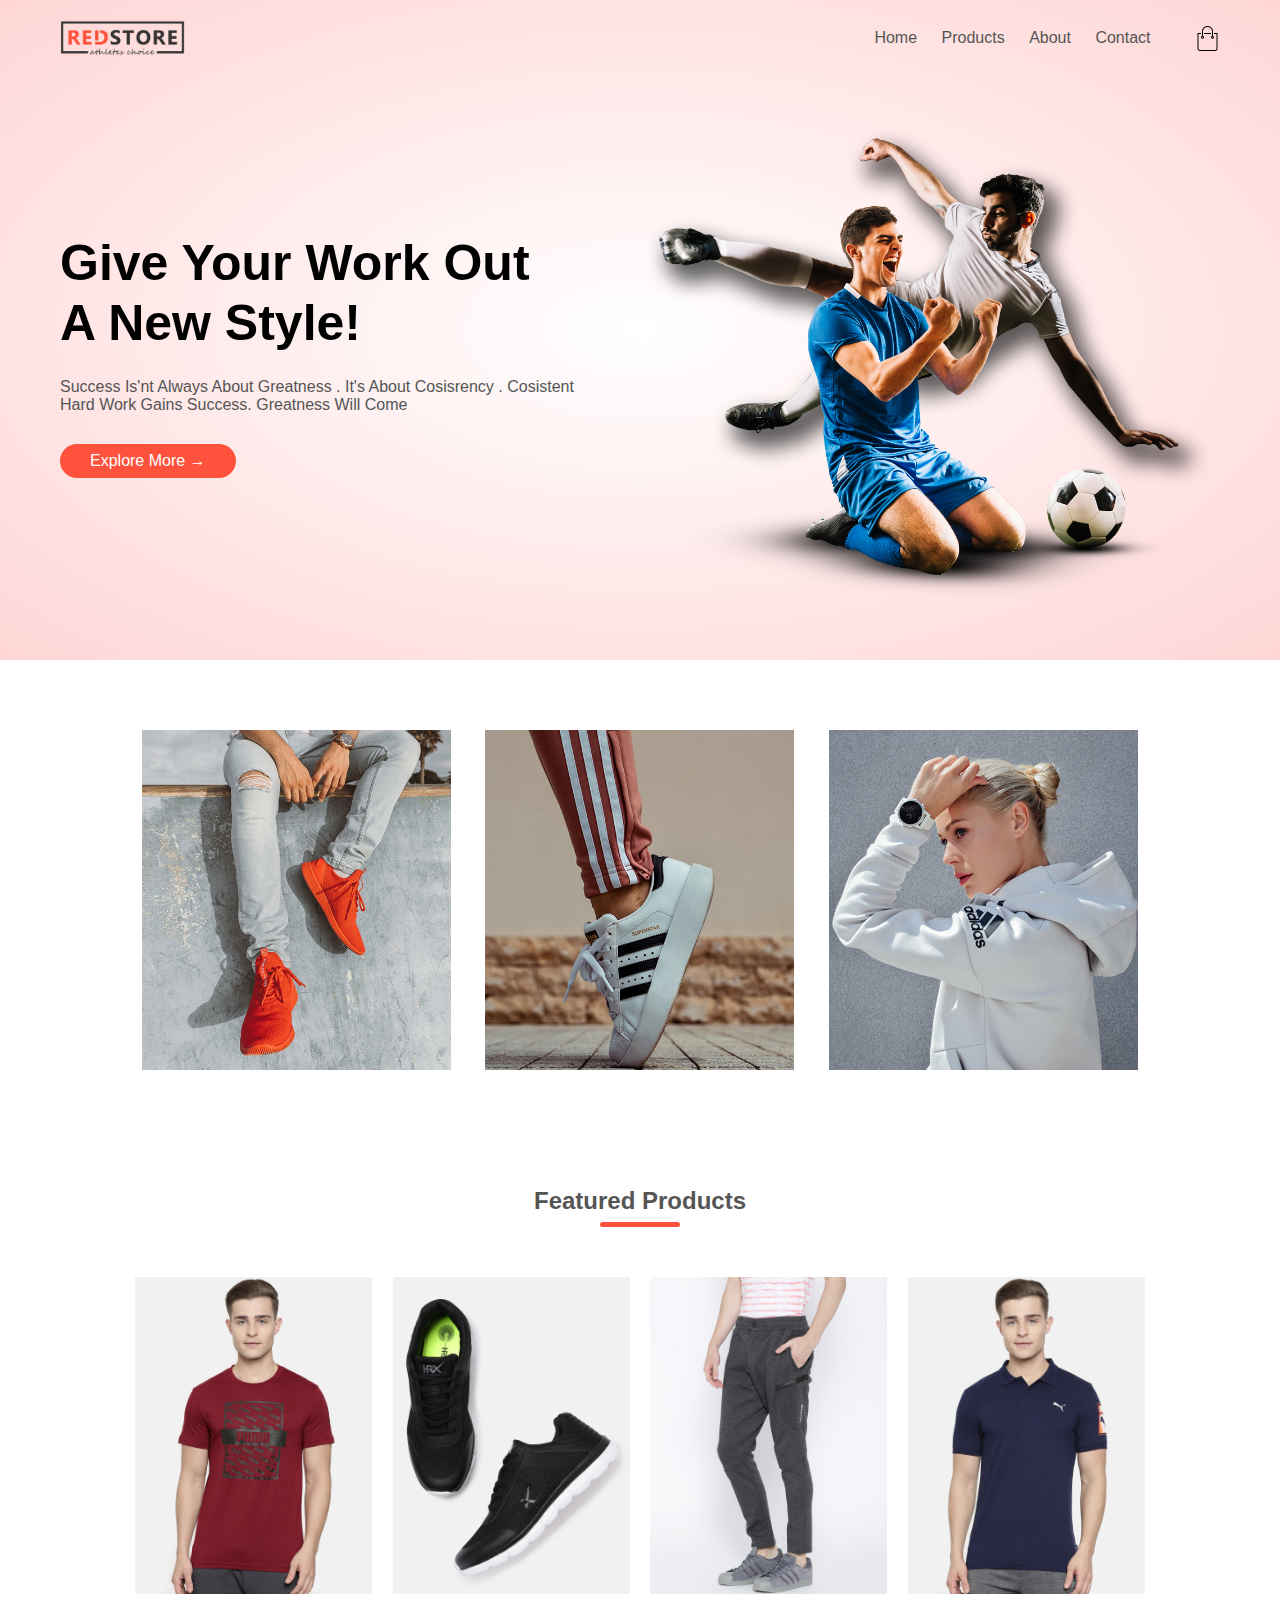
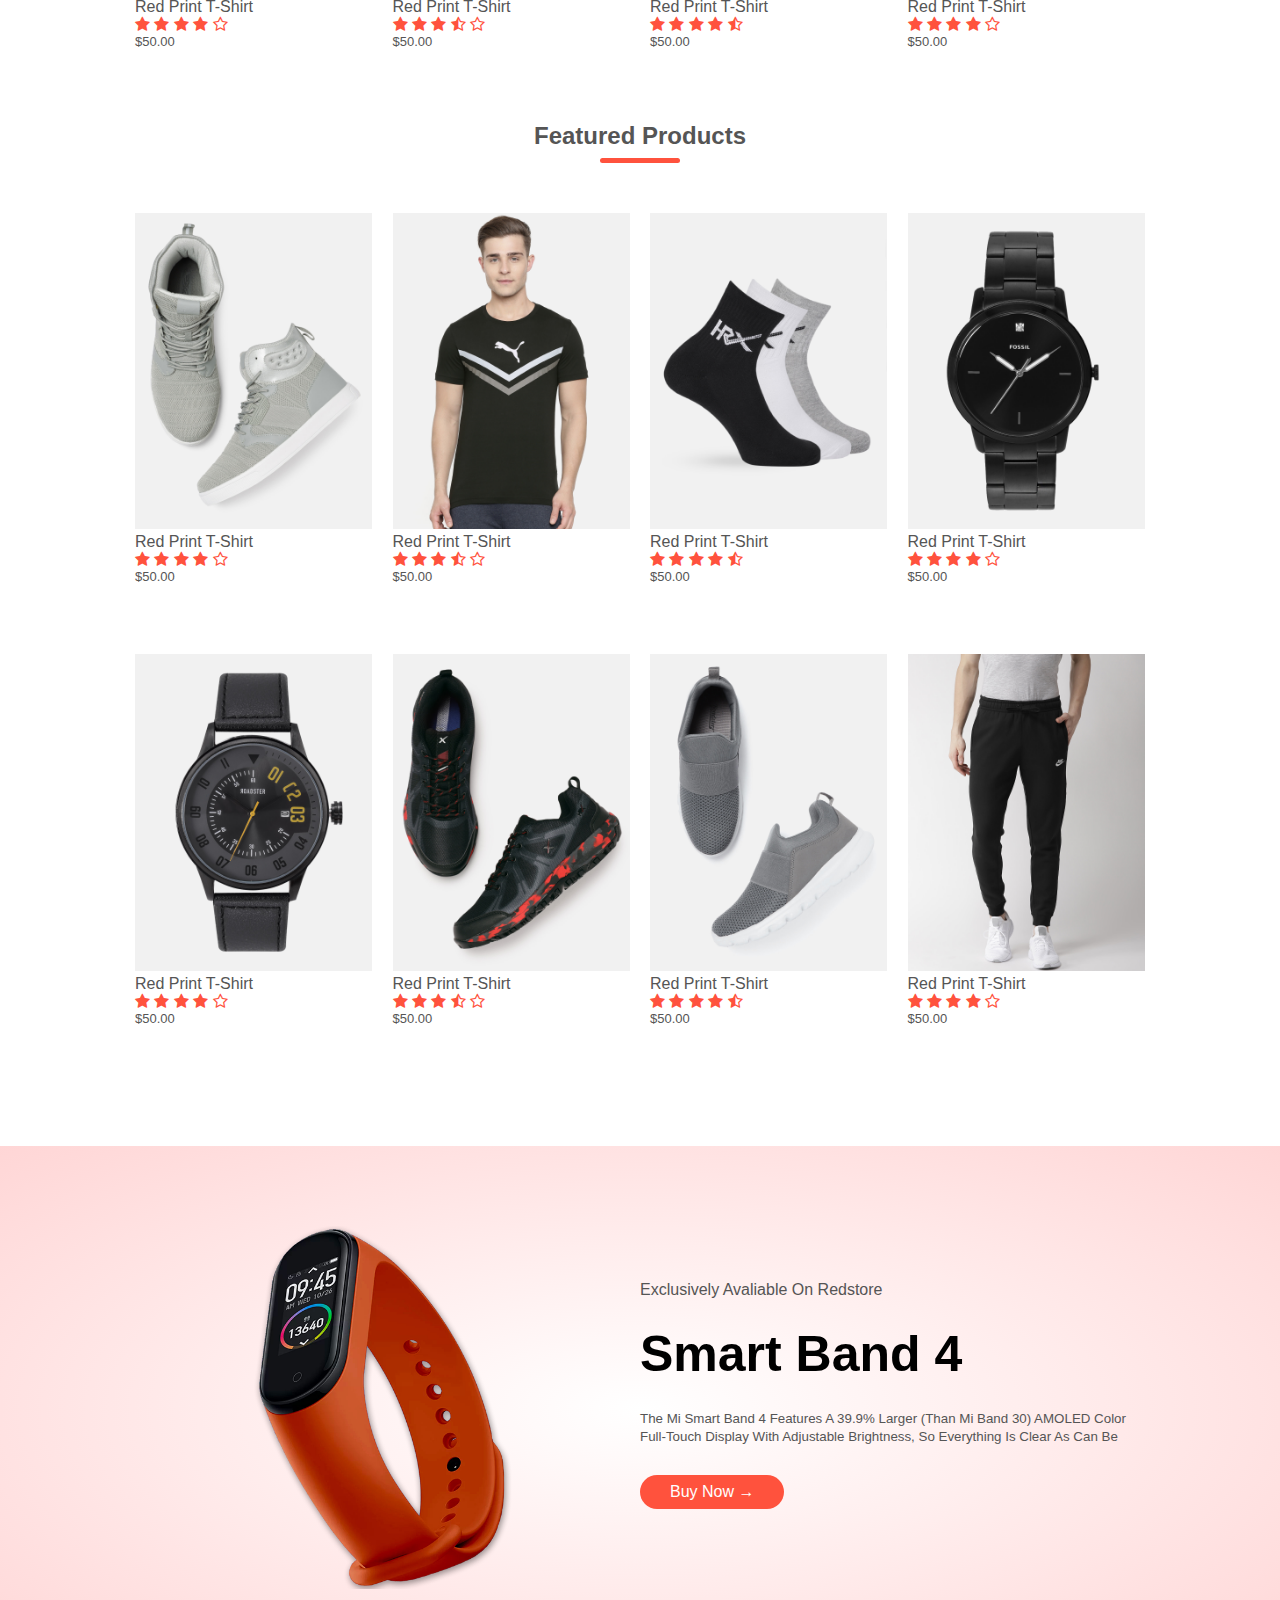
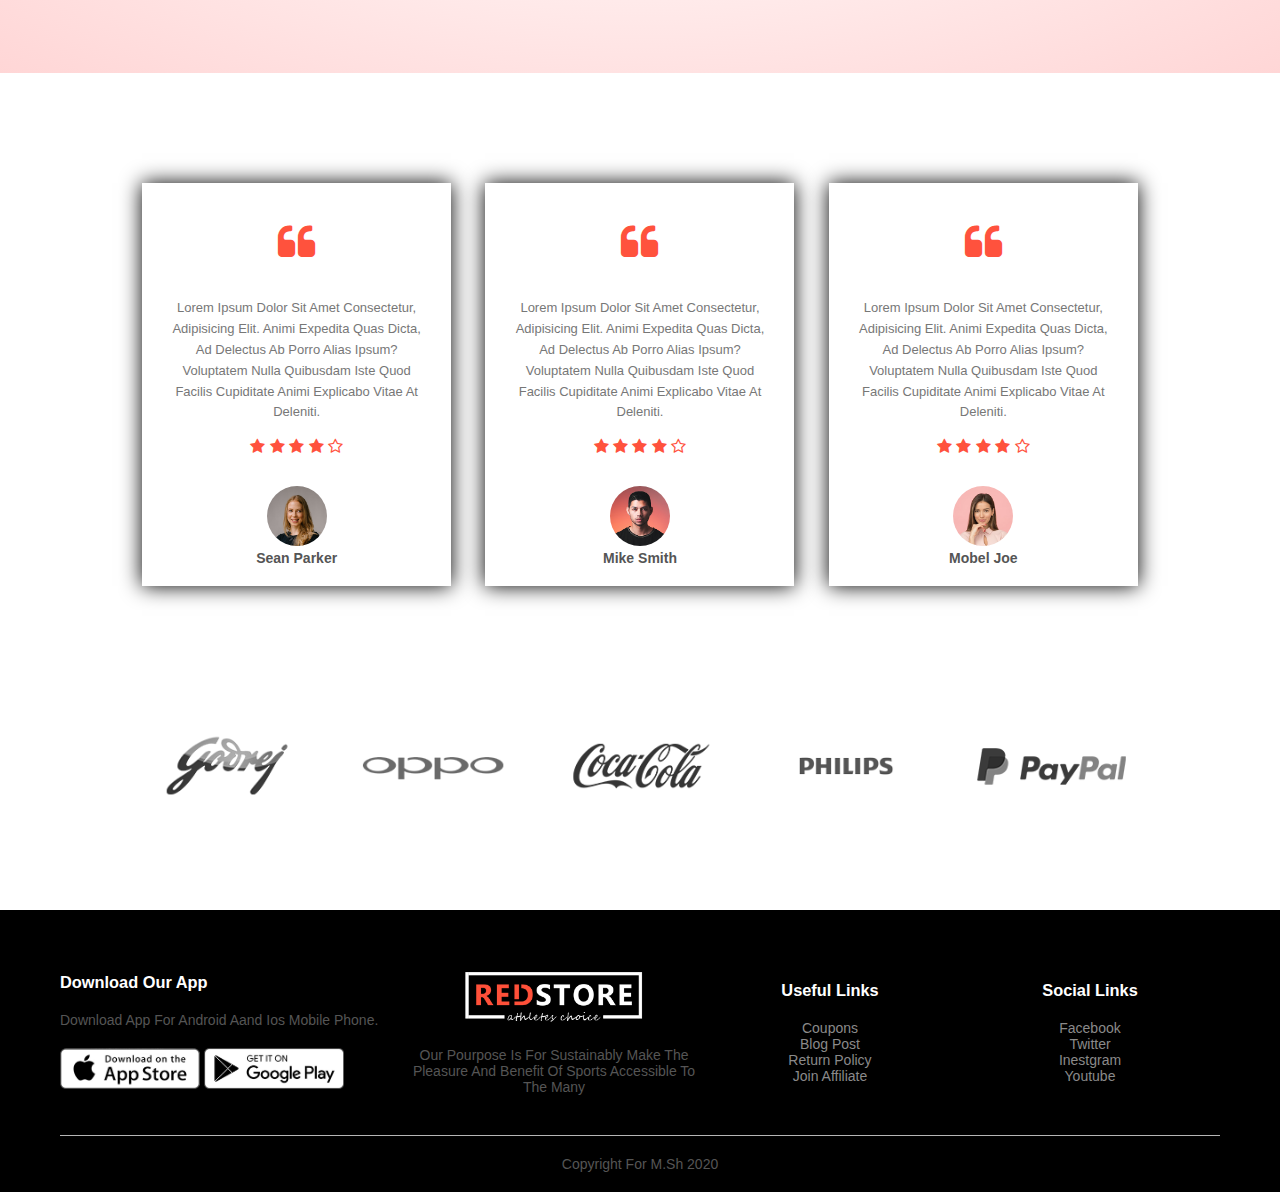
<file: index.html>
<!DOCTYPE html>
<html lang="en">
<head>
    <meta charset="UTF-8">
    <meta http-equiv="X-UA-Compatible" content="IE=edge">
    <meta name="viewport" content="width=device-width, initial-scale=1.0">
    <title>Ecommerce website</title>
    <link rel="preconnect" href="https://fonts.googleapis.com">
    <link rel="preconnect" href="https://fonts.gstatic.com" crossorigin>
    <link rel="stylesheet" href="https://cdnjs.cloudflare.com/ajax/libs/font-awesome/4.7.0/css/font-awesome.css">
    <link rel="stylesheet" href="css/main.css">
</head>
<body>
    <header>
        <div class="container">
            <div class="navbar">
                <img src="images/logo.png" width="125px">
                <nav>
                    <ul id="MenuItems">
                        <li><a href="">home</a></li>
                        <li><a href="">products</a></li>
                        <li><a href="">about</a></li>
                        <li><a href="">contact</a></li>
                        <li><a href="account"></a></li>
                    </ul>
                </nav>
                <img src="images/cart.png" alt="" width="25px" >
                <img src="images/menu.png" alt="" class="menu" >
            </div>
            <div class="row">
                <div class="col-2">
                    <h1>give your work out <br> a new style!</h1>
                    <p>success is'nt always about greatness . it's about cosisrency .
                        cosistent <br> hard work gains success. greatness will come
                    </p>
                    <a href="" class="btn" >explore more &#8594;</a>
                </div>
                <div class="col-2">
                    <img src="images/image1.png" alt="">
                </div>
            </div>
        </div>
    </header>
    <!-- Feature Categories -->
    <div class="feature">
        <div class="small-container">
            <div class="row">
                <div class="col-3">
                    <img src="images/category-1.jpg" alt="">
                </div>
                <div class="col-3">
                    <img src="images/category-2.jpg" alt="">
                </div>
                <div class="col-3">
                    <img src="images/category-3.jpg" alt="">
                </div>
            </div>
        </div>
    </div>
    <!-- Featured products -->
    <div class="small-container">
        <h2 class="feat-title">Featured products</h2>
        <div class="row">
            <div class="col-4">
                <img src="images/product-1.jpg" alt="">
                <h4>red print t-shirt </h4>
                <div class="rating">
                    <i class="fa fa-star"></i>
                    <i class="fa fa-star"></i>
                    <i class="fa fa-star"></i>
                    <i class="fa fa-star"></i>
                    <i class="fa fa-star-o"></i>
                </div>
                <p>$50.00</p>
            </div>
            <div class="col-4">
                <img src="images/product-2.jpg" alt="">
                <h4>red print t-shirt </h4>
                <div class="rating">
                    <i class="fa fa-star"></i>
                    <i class="fa fa-star"></i>
                    <i class="fa fa-star"></i>
                    <i class="fa fa-star-half-o"></i>
                    <i class="fa fa-star-o"></i>
                </div>
                <p>$50.00</p>
            </div>
            <div class="col-4">
                <img src="images/product-3.jpg" alt="">
                <h4>red print t-shirt </h4>
                <div class="rating">
                    <i class="fa fa-star"></i>
                    <i class="fa fa-star"></i>
                    <i class="fa fa-star"></i>
                    <i class="fa fa-star"></i>
                    <i class="fa fa-star-half-o"></i>
                </div>
                <p>$50.00</p>
            </div>
            <div class="col-4">
                <img src="images/product-4.jpg" alt="">
                <h4>red print t-shirt </h4>
                <div class="rating">
                    <i class="fa fa-star"></i>
                    <i class="fa fa-star"></i>
                    <i class="fa fa-star"></i>
                    <i class="fa fa-star"></i>
                    <i class="fa fa-star-o"></i>
                </div>
                <p>$50.00</p>
            </div>
        </div>
        <h2 class="feat-title">Featured products</h2>
        <div class="row">
            <div class="col-4">
                <img src="images/product-5.jpg" alt="">
                <h4>red print t-shirt </h4>
                <div class="rating">
                    <i class="fa fa-star"></i>
                    <i class="fa fa-star"></i>
                    <i class="fa fa-star"></i>
                    <i class="fa fa-star"></i>
                    <i class="fa fa-star-o"></i>
                </div>
                <p>$50.00</p>
            </div>
            <div class="col-4">
                <img src="images/product-6.jpg" alt="">
                <h4>red print t-shirt </h4>
                <div class="rating">
                    <i class="fa fa-star"></i>
                    <i class="fa fa-star"></i>
                    <i class="fa fa-star"></i>
                    <i class="fa fa-star-half-o"></i>
                    <i class="fa fa-star-o"></i>
                </div>
                <p>$50.00</p>
            </div>
            <div class="col-4">
                <img src="images/product-7.jpg" alt="">
                <h4>red print t-shirt </h4>
                <div class="rating">
                    <i class="fa fa-star"></i>
                    <i class="fa fa-star"></i>
                    <i class="fa fa-star"></i>
                    <i class="fa fa-star"></i>
                    <i class="fa fa-star-half-o"></i>
                </div>
                <p>$50.00</p>
            </div>
            <div class="col-4">
                <img src="images/product-8.jpg" alt="">
                <h4>red print t-shirt </h4>
                <div class="rating">
                    <i class="fa fa-star"></i>
                    <i class="fa fa-star"></i>
                    <i class="fa fa-star"></i>
                    <i class="fa fa-star"></i>
                    <i class="fa fa-star-o"></i>
                </div>
                <p>$50.00</p>
            </div>
        </div>
        <div class="row">
            <div class="col-4">
                <img src="images/product-9.jpg" alt="">
                <h4>red print t-shirt </h4>
                <div class="rating">
                    <i class="fa fa-star"></i>
                    <i class="fa fa-star"></i>
                    <i class="fa fa-star"></i>
                    <i class="fa fa-star"></i>
                    <i class="fa fa-star-o"></i>
                </div>
                <p>$50.00</p>
            </div>
            <div class="col-4">
                <img src="images/product-10.jpg" alt="">
                <h4>red print t-shirt </h4>
                <div class="rating">
                    <i class="fa fa-star"></i>
                    <i class="fa fa-star"></i>
                    <i class="fa fa-star"></i>
                    <i class="fa fa-star-half-o"></i>
                    <i class="fa fa-star-o"></i>
                </div>
                <p>$50.00</p>
            </div>
            <div class="col-4">
                <img src="images/product-11.jpg" alt="">
                <h4>red print t-shirt </h4>
                <div class="rating">
                    <i class="fa fa-star"></i>
                    <i class="fa fa-star"></i>
                    <i class="fa fa-star"></i>
                    <i class="fa fa-star"></i>
                    <i class="fa fa-star-half-o"></i>
                </div>
                <p>$50.00</p>
            </div>
            <div class="col-4">
                <img src="images/product-12.jpg" alt="">
                <h4>red print t-shirt </h4>
                <div class="rating">
                    <i class="fa fa-star"></i>
                    <i class="fa fa-star"></i>
                    <i class="fa fa-star"></i>
                    <i class="fa fa-star"></i>
                    <i class="fa fa-star-o"></i>
                </div>
                <p>$50.00</p>
            </div>
        </div>
    </div>
    <!-- Offer -->
    <div class="offer">
        <div class="small-container">
            <div class="row">
                <div class="col-2">
                    <img src="images/exclusive.png" alt="" class="offer-image">
                </div>
                <div class="col-2">
                     <p>exclusively avaliable on redstore</p>
                    <h1>smart band 4 </h1>
                    <small>the mi smart band 4 features a 39.9% larger
                        (than mi band 30) AMOLED color full-touch display with 
                        adjustable brightness, so everything is clear as can be
                    </small>
                    <a href="" class="btn">buy now &#8594;</a>
                </div>
            </div>
        </div>
    </div>
    <!-- Testimonial -->
    <div class="testimonial">
        <div class="small-container">
            <div class="row">
                <div class="col-3">
                    <i class="fa fa-quote-left"></i>
                    <p>Lorem ipsum dolor sit amet consectetur, adipisicing elit. Animi expedita quas dicta,
                         ad delectus ab porro alias ipsum? Voluptatem nulla quibusdam iste
                         quod facilis cupiditate animi explicabo vitae at
                          deleniti.
                        </p>
                        <div class="rating">
                            <i class="fa fa-star"></i>
                            <i class="fa fa-star"></i>
                            <i class="fa fa-star"></i>
                            <i class="fa fa-star"></i>
                            <i class="fa fa-star-o"></i>
                        </div>
                        <img src="images/user-1.png" alt="">
                        <h1>sean parker</h1>
                </div>
                <div class="col-3">
                    <i class="fa fa-quote-left"></i>
                    <p>Lorem ipsum dolor sit amet consectetur, adipisicing elit. Animi expedita quas dicta,
                         ad delectus ab porro alias ipsum? Voluptatem nulla quibusdam iste
                         quod facilis cupiditate animi explicabo vitae at
                          deleniti.
                        </p>
                        <div class="rating">
                            <i class="fa fa-star"></i>
                            <i class="fa fa-star"></i>
                            <i class="fa fa-star"></i>
                            <i class="fa fa-star"></i>
                            <i class="fa fa-star-o"></i>
                        </div>
                        <img src="images/user-2.png" alt="">
                        <h1>mike smith</h1>
                </div>
                <div class="col-3">
                    <i class="fa fa-quote-left"></i>
                    <p>Lorem ipsum dolor sit amet consectetur, adipisicing elit. Animi expedita quas dicta,
                         ad delectus ab porro alias ipsum? Voluptatem nulla quibusdam iste
                         quod facilis cupiditate animi explicabo vitae at
                          deleniti.
                        </p>
                        <div class="rating">
                            <i class="fa fa-star"></i>
                            <i class="fa fa-star"></i>
                            <i class="fa fa-star"></i>
                            <i class="fa fa-star"></i>
                            <i class="fa fa-star-o"></i>
                        </div>
                        <img src="images/user-3.png" alt="">
                        <h1>mobel joe</h1>
                </div>
            </div>
        </div>
    </div>
    <!-- Brands -->
    <div class="brands">
        <div class="small-container">
            <div class="row">
                <div class="col-5">
                    <img src="images/logo-godrej.png" alt="">
                </div>
                <div class="col-5">
                    <img src="images/logo-oppo.png" alt="">
                </div>
                <div class="col-5">
                    <img src="images/logo-coca-cola.png" alt="">
                </div>
                <div class="col-5">
                    <img src="images/logo-philips.png" alt="">
                </div>
                <div class="col-5">
                    <img src="images/logo-paypal.png" alt="">
                </div>
            </div>
        </div>
    </div>
    <!-- Footer -->
    <div class="footer">
        <div class="container">
            <div class="row">
                <div class="footer-col-1">
                    <h3>download our app</h3>
                    <p>download app for android aand ios mobile phone.</p>
                    <img src="images/app-store.png" alt="">
                    <img src="images/play-store.png" alt="">
                </div>
                <div class="footer-col-2">
                    <img src="images/logo-white.png" alt="">
                    <p>our pourpose is for sustainably make
                        the pleasure and benefit of sports accessible to the many
                    </p>
                </div>
                <div class="footer-col-3">
                    <h3>useful links</h3>
                    <ul>
                        <li>coupons</li>
                        <li>blog post</li>
                        <li>return policy</li>
                        <li>join affiliate</li>
                    </ul>
                </div>
                <div class="footer-col-4">
                    <h3>social links</h3>
                    <ul>
                        <li>facebook</li>
                        <li>twitter</li>
                        <li>inestgram</li>
                        <li>youtube</li>
                    </ul>
                </div>
            </div>
            <hr>
            <p class="copyright">copyright for m.sh 2020</p>
        </div>
    </div>
    <script>
        var MenuItems = document.getElementById("MenuItems");
        MenuItems.style.maxHeight = "0px",
        function menutoggle(){
            if(MenuItems.style.maxHeight == "0px")
                {
                    MenuItems.style.maxHeight ="200px";
                }
            else
                {
                    MenuItems.style.maxHeight ="0px";
                }
        }
    </script>
</body>
</html>
</file>
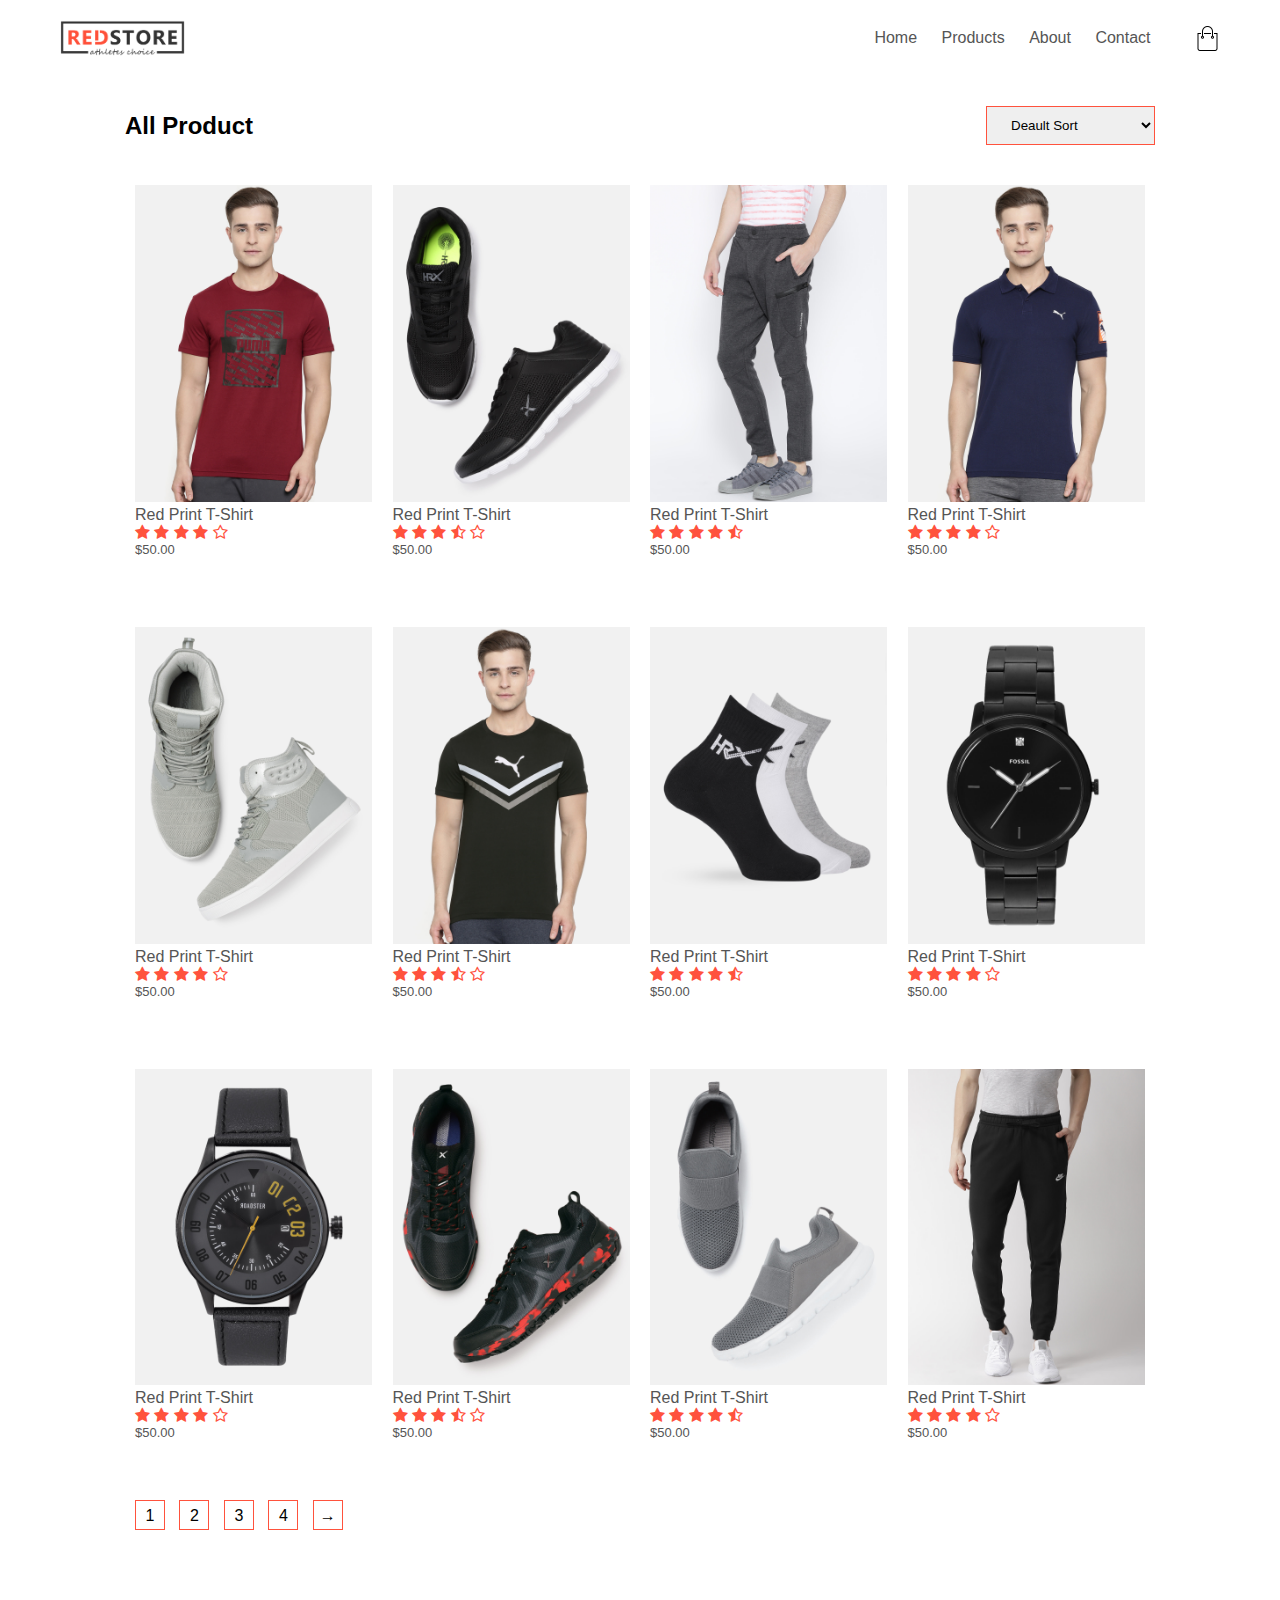
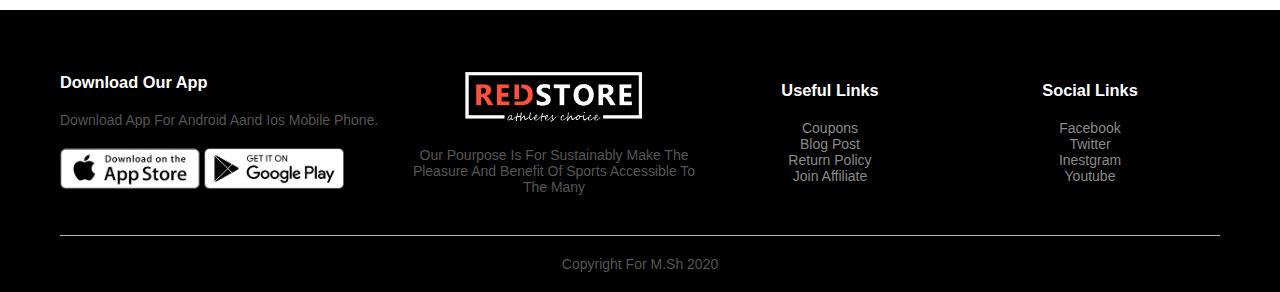
<file: index2.html>
<!DOCTYPE html>
<html lang="en">
<head>
    <meta charset="UTF-8">
    <meta http-equiv="X-UA-Compatible" content="IE=edge">
    <meta name="viewport" content="width=device-width, initial-scale=1.0">
    <title>All Product</title>
    <link rel="preconnect" href="https://fonts.googleapis.com">
    <link rel="preconnect" href="https://fonts.gstatic.com" crossorigin>
    <link rel="stylesheet" href="https://cdnjs.cloudflare.com/ajax/libs/font-awesome/4.7.0/css/font-awesome.css">
    <link rel="stylesheet" href="css/main.css">
</head>
<body>
        <div class="container">
            <div class="navbar">
                <img src="images/logo.png" width="125px">
                <nav>
                    <ul id="MenuItems">
                        <li><a href="">home</a></li>
                        <li><a href="">products</a></li>
                        <li><a href="">about</a></li>
                        <li><a href="">contact</a></li>
                        <li><a href="account"></a></li>
                    </ul>
                </nav>
                <img src="images/cart.png" alt="" width="25px" >
                <img src="images/menu.png" alt="" class="menu" >
            </div>
        </div>
    <!-- Featured products -->
    <div class="small-container">
        <div class="row row-2">
            <h2>all product</h2>
            <select>
                <option>deault sort</option>
                <option>sort by popularity</option>
                <option>sort by price</option>
                <option>sort by rating</option>
                <option>sort by sale</option>
            </select>
        </div>
        <div class="row">
            <div class="col-4">
                <img src="images/product-1.jpg" alt="">
                <h4>red print t-shirt </h4>
                <div class="rating">
                    <i class="fa fa-star"></i>
                    <i class="fa fa-star"></i>
                    <i class="fa fa-star"></i>
                    <i class="fa fa-star"></i>
                    <i class="fa fa-star-o"></i>
                </div>
                <p>$50.00</p>
            </div>
            <div class="col-4">
                <img src="images/product-2.jpg" alt="">
                <h4>red print t-shirt </h4>
                <div class="rating">
                    <i class="fa fa-star"></i>
                    <i class="fa fa-star"></i>
                    <i class="fa fa-star"></i>
                    <i class="fa fa-star-half-o"></i>
                    <i class="fa fa-star-o"></i>
                </div>
                <p>$50.00</p>
            </div>
            <div class="col-4">
                <img src="images/product-3.jpg" alt="">
                <h4>red print t-shirt </h4>
                <div class="rating">
                    <i class="fa fa-star"></i>
                    <i class="fa fa-star"></i>
                    <i class="fa fa-star"></i>
                    <i class="fa fa-star"></i>
                    <i class="fa fa-star-half-o"></i>
                </div>
                <p>$50.00</p>
            </div>
            <div class="col-4">
                <img src="images/product-4.jpg" alt="">
                <h4>red print t-shirt </h4>
                <div class="rating">
                    <i class="fa fa-star"></i>
                    <i class="fa fa-star"></i>
                    <i class="fa fa-star"></i>
                    <i class="fa fa-star"></i>
                    <i class="fa fa-star-o"></i>
                </div>
                <p>$50.00</p>
            </div>
        </div>
        <div class="row">
            <div class="col-4">
                <img src="images/product-5.jpg" alt="">
                <h4>red print t-shirt </h4>
                <div class="rating">
                    <i class="fa fa-star"></i>
                    <i class="fa fa-star"></i>
                    <i class="fa fa-star"></i>
                    <i class="fa fa-star"></i>
                    <i class="fa fa-star-o"></i>
                </div>
                <p>$50.00</p>
            </div>
            <div class="col-4">
                <img src="images/product-6.jpg" alt="">
                <h4>red print t-shirt </h4>
                <div class="rating">
                    <i class="fa fa-star"></i>
                    <i class="fa fa-star"></i>
                    <i class="fa fa-star"></i>
                    <i class="fa fa-star-half-o"></i>
                    <i class="fa fa-star-o"></i>
                </div>
                <p>$50.00</p>
            </div>
            <div class="col-4">
                <img src="images/product-7.jpg" alt="">
                <h4>red print t-shirt </h4>
                <div class="rating">
                    <i class="fa fa-star"></i>
                    <i class="fa fa-star"></i>
                    <i class="fa fa-star"></i>
                    <i class="fa fa-star"></i>
                    <i class="fa fa-star-half-o"></i>
                </div>
                <p>$50.00</p>
            </div>
            <div class="col-4">
                <img src="images/product-8.jpg" alt="">
                <h4>red print t-shirt </h4>
                <div class="rating">
                    <i class="fa fa-star"></i>
                    <i class="fa fa-star"></i>
                    <i class="fa fa-star"></i>
                    <i class="fa fa-star"></i>
                    <i class="fa fa-star-o"></i>
                </div>
                <p>$50.00</p>
            </div>
        </div>
        <div class="row">
            <div class="col-4">
                <img src="images/product-9.jpg" alt="">
                <h4>red print t-shirt </h4>
                <div class="rating">
                    <i class="fa fa-star"></i>
                    <i class="fa fa-star"></i>
                    <i class="fa fa-star"></i>
                    <i class="fa fa-star"></i>
                    <i class="fa fa-star-o"></i>
                </div>
                <p>$50.00</p>
            </div>
            <div class="col-4">
                <img src="images/product-10.jpg" alt="">
                <h4>red print t-shirt </h4>
                <div class="rating">
                    <i class="fa fa-star"></i>
                    <i class="fa fa-star"></i>
                    <i class="fa fa-star"></i>
                    <i class="fa fa-star-half-o"></i>
                    <i class="fa fa-star-o"></i>
                </div>
                <p>$50.00</p>
            </div>
            <div class="col-4">
                <img src="images/product-11.jpg" alt="">
                <h4>red print t-shirt </h4>
                <div class="rating">
                    <i class="fa fa-star"></i>
                    <i class="fa fa-star"></i>
                    <i class="fa fa-star"></i>
                    <i class="fa fa-star"></i>
                    <i class="fa fa-star-half-o"></i>
                </div>
                <p>$50.00</p>
            </div>
            <div class="col-4">
                <img src="images/product-12.jpg" alt="">
                <h4>red print t-shirt </h4>
                <div class="rating">
                    <i class="fa fa-star"></i>
                    <i class="fa fa-star"></i>
                    <i class="fa fa-star"></i>
                    <i class="fa fa-star"></i>
                    <i class="fa fa-star-o"></i>
                </div>
                <p>$50.00</p>
            </div>
        </div>
        <div class="page-btn">
            <span>1</span>
            <span>2</span>
            <span>3</span>
            <span>4</span>
            <span>&#8594;</span>
        </div>
    </div>
    <!-- Footer -->
    <div class="footer">
        <div class="container">
            <div class="row">
                <div class="footer-col-1">
                    <h3>download our app</h3>
                    <p>download app for android aand ios mobile phone.</p>
                    <img src="images/app-store.png" alt="">
                    <img src="images/play-store.png" alt="">
                </div>
                <div class="footer-col-2">
                    <img src="images/logo-white.png" alt="">
                    <p>our pourpose is for sustainably make
                        the pleasure and benefit of sports accessible to the many
                    </p>
                </div>
                <div class="footer-col-3">
                    <h3>useful links</h3>
                    <ul>
                        <li>coupons</li>
                        <li>blog post</li>
                        <li>return policy</li>
                        <li>join affiliate</li>
                    </ul>
                </div>
                <div class="footer-col-4">
                    <h3>social links</h3>
                    <ul>
                        <li>facebook</li>
                        <li>twitter</li>
                        <li>inestgram</li>
                        <li>youtube</li>
                    </ul>
                </div>
            </div>
            <hr>
            <p class="copyright">copyright for m.sh 2020</p>
        </div>
    </div>
    <script>
        var MenuItems = document.getElementById("MenuItems");
        MenuItems.style.maxHeight = "0px",
        function menutoggle(){
            if(MenuItems.style.maxHeight == "0px")
                {
                    MenuItems.style.maxHeight ="200px";
                }
            else
                {
                    MenuItems.style.maxHeight ="0px";
                }
        }
    </script>
</body>
</html>
</file>
<file: css/main.css>
:root{
    --p-color:#555;
    --main-color: #ff523d;
}
*{
    margin: 0;
    padding: 0;
    box-sizing: border-box;
}
body{
    font-family: 'Work Sans', sans-serif;
    text-transform: capitalize;
}
ul{
    list-style: none;
}
p{
    color: var(--p-color);
}
.container{
    padding-left: 60px !important;
    padding-right: 60px !important;
    margin: auto;
    width: 100%;
}
.navbar{
    display: flex;
    justify-content: space-between;
    align-items: center;
    padding-top: 20px;
}
nav{
    flex: 1;
    text-align: right;
}
nav ul{
    display: inline-block;
}
nav ul li{
    display: inline-block;
    margin-right: 20px;
}
nav ul li a{
    text-decoration: none;
    color: var(--p-color);
}
nav ul li a:hover{
    color: var(--main-color);
    border-bottom: 1px solid var(--p-color);
    padding-bottom: 10px;
}
.row{
    display: flex;
    flex-wrap: wrap;
    align-items: center;
    justify-content: space-around;
}
.col-2{
    flex-basis: 50%;
    min-width: 300px;
}
.col-2 img{
    max-width: 100%;
    padding: 50px 0;
}
.col-2 h1{
    font-size: 50px;
    line-height: 60px;
    margin:25px 0;
}
.col-2 .btn{
    display: inline-block;
    margin: 30px 0;
    padding: 8px 30px;
    border-radius: 30px;
    background-color:var(--main-color) ;
    color:#fff ;
    text-decoration: none;
    transition: background-color .5s;
}
.btn:hover{
    background-color: #563434;
}
header{
    background: radial-gradient(#fff, #ffd6d6);
}
.small-container{
    max-width: 1080px;
    padding-left: 25px;
    padding-right: 25px;
    margin: auto;
}
.feature{
    margin: 70px 0;
}
.col-3{
    flex-basis: 30%;
    min-width: 250px;
    margin-bottom: 30px;
}
.col-3 img{
    max-width: 100%;
}
.col-4{
    flex-basis: 25%;
    min-width: 200px;
    margin-bottom: 50px;
    padding: 10px;
    transition: transform .5s;
}
.col-4:hover{
    transform: translateY(-8px);
    cursor: pointer;
}
.col-4 img{
    max-width: 100%;
}
.feat-title{
    text-align: center;
    margin:0 auto 40px;
    padding: 10px 0;
    color: var(--p-color);
    line-height: 1.4;
    position: relative;
}
.feat-title::after{
    content: '';
    width: 80px;
    height: 5px;
    background-color: var(--main-color);
    border-radius: 10px;
    position: absolute;
    bottom: 0;
    left: 50%;
    transform: translateX(-50%);
}
h4{
    color: var(--p-color);
    font-weight: normal;
}
.col-4 p{
    font-size: 13px;
}
.rating i{
    color: var(--main-color);
}
.offer{
    background: radial-gradient(#fff, #ffd6d6);
    margin-top: 60px;
    padding: 30px 0;
}
.col-2 .offer-image{
    padding: 50px;
}
small{
    color: var(--p-color);
}
.testimonial{
    padding-top: 70px;
}
.testimonial .col-3{
    margin: 40px 15px;
    text-align: center;
    padding: 20px 10px;
    box-shadow: 0 0 20px 0 rgb(0, 0, 0, 1);
    transition: transform .5s;
}
.testimonial .col-3:hover{
    transform: translateY(-10px);
    cursor: pointer;
}
.testimonial .col-3 img{
    width: 60px;
    border-radius: 50%;
    margin-top: 30px;
}
.testimonial .col-3 p{
    font-size: 13px;
    line-height: 1.6;
    color: #777;
    padding:15px ;
}
.testimonial .col-3 h1{
    font-size: 14px;
    font-weight: 600;
    color: var(--p-color);
}
.fa-quote-left{
    font-size: 40px;
    padding: 20px 0;
    color: var(--main-color);
}
.brands{
    margin: 100px 0;
}
.col-5{
    width: 160px;
}
.col-5 img{
    width: 100%;
    filter: grayscale(100%);
    cursor: pointer;
}
.col-5 img:hover{
    filter: grayscale(0);
}
.footer{
    padding: 60px 0 20px;
    background-color: black;
    color: #8a8a8a;
    font-size: 14px;
}
.footer h3{
    color: white;
    margin-bottom: 20px;
}
.footer-col-1,.footer-col-2,.footer-col-3,.footer-col-4{
    min-width: 260px;
    margin-bottom: 20px;
}
.footer-col-1{
    flex-basis: 30%;
}
.footer-col-2{
    flex: 1;
    text-align: center;
}
.footer-col-2 img{
    width: 180px;
    margin-bottom: 20px;
}
.footer-col-3,.footer-col-4{
    flex-basis: 12%;
    text-align: center;
}
.footer-col-1 img{
    width: 140px;
    margin-top: 20px;
}
hr{
    border: none;
    margin: 20px 0;
    height: 1px;
    background-color: #b5b5b5;
}
.copyright{
    text-align: center;
}
.menu{
    width: 20px;
    margin-left: 20px;
    display: none;
}
@media (max-width:800px){
    nav ul{
        position: absolute;
        top: 70px;
        right: 0;
        background-color: #333;
        display: block;
        width: 100%;
        overflow: hidden;
        /* height: 150px; */
    }
    nav ul li{
        display: block;
        margin: 10px 50px 10px 0;
    }
    nav ul li a{
        color: #fff;
    }
    .menu{
        display: block;
        cursor: pointer;
    }
    .page-btn{
        text-align: center;
    }
}
@media (max-width: 600px){
    .row{
        text-align: center;
    }
    .col-2,.col-3,.col-4{
        flex-basis: 100%;
    }
}
/* all-product */
.row-2{
    justify-content: space-between;
    margin-top: 50px;
    margin-bottom: 30px;
}
select{
    border: 1px solid var(--main-color);
    padding: 10px 20px;
    text-transform: capitalize;
}
select:focus{
    outline: none;
}
.page-btn{
    margin-bottom: 80px;
}
.page-btn span{
    display: inline-block;
    width: 30px;
    height: 30px;
    margin-left: 10px;
    border: 1px solid var(--main-color);
    cursor: pointer;
    text-align: center;
    line-height: 30px;
}
.page-btn span:hover{
    background-color: var(--main-color);
    color: white;
}
</file>
